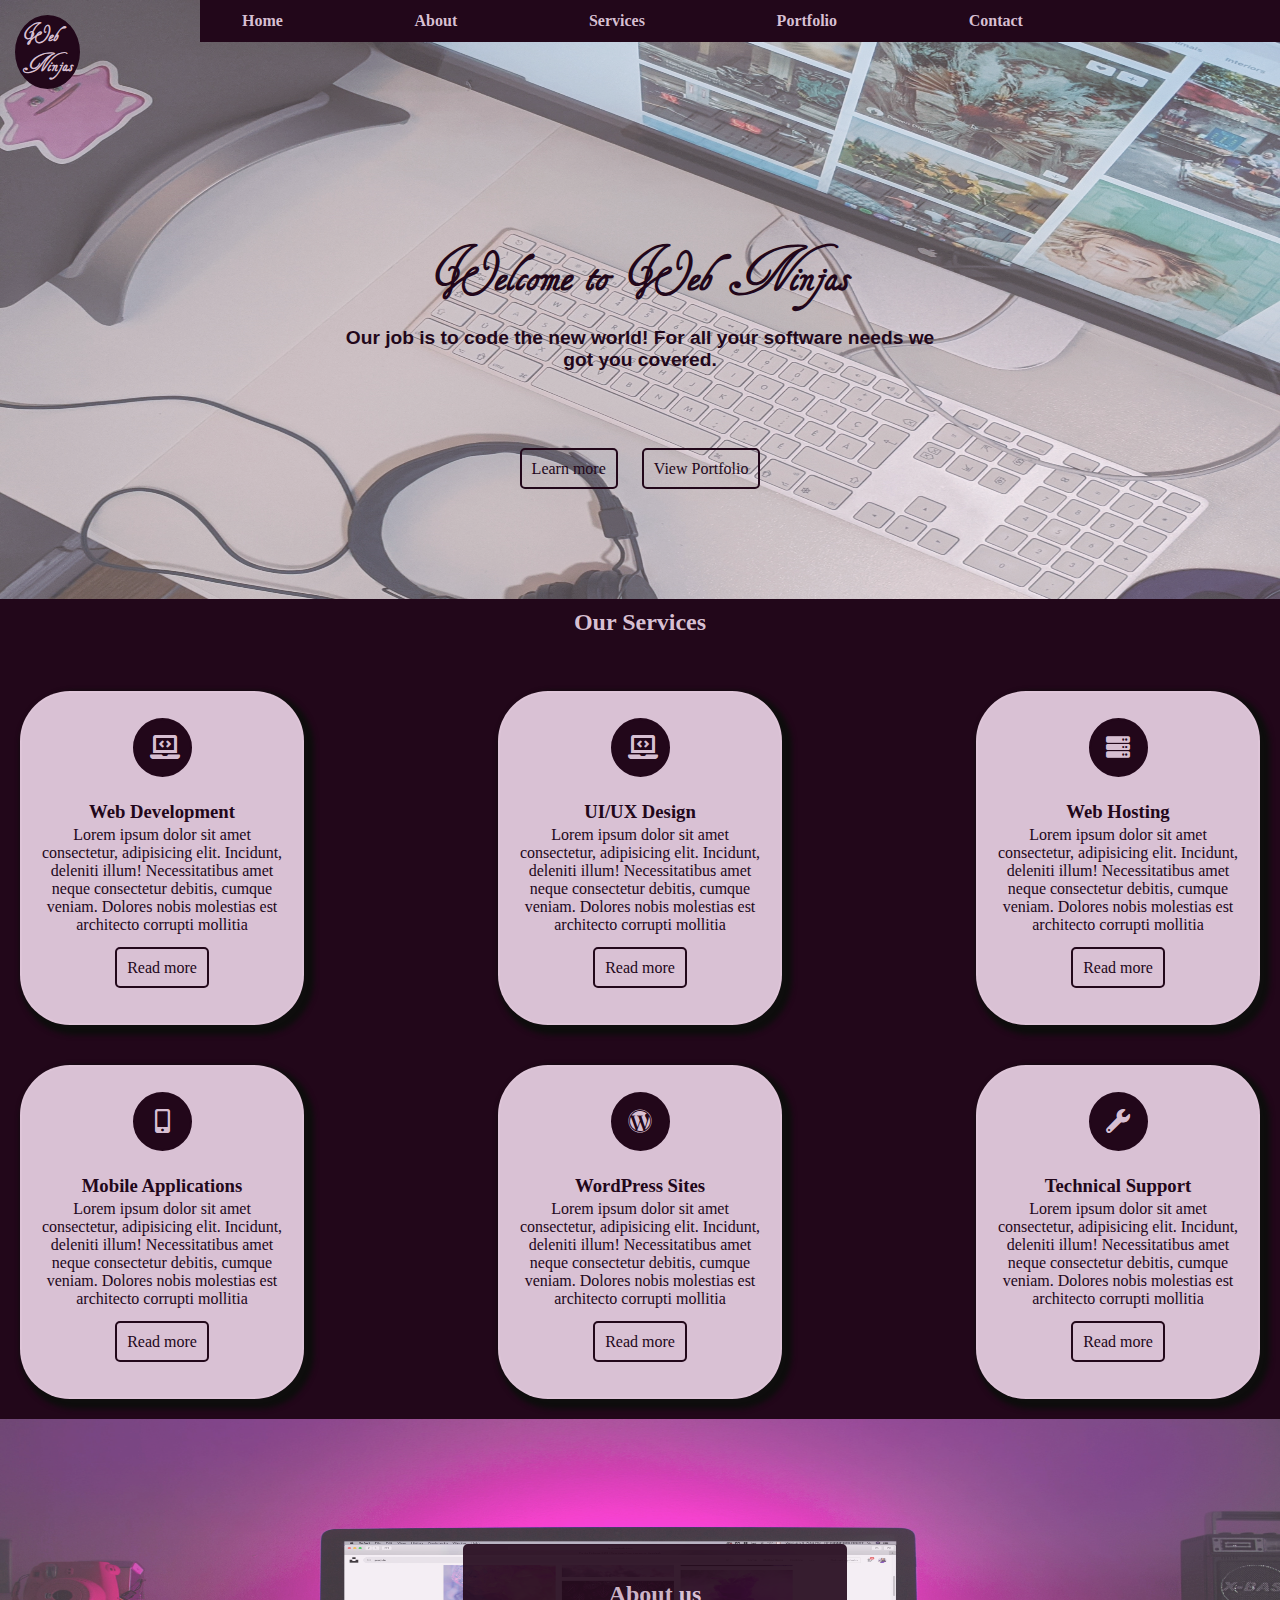
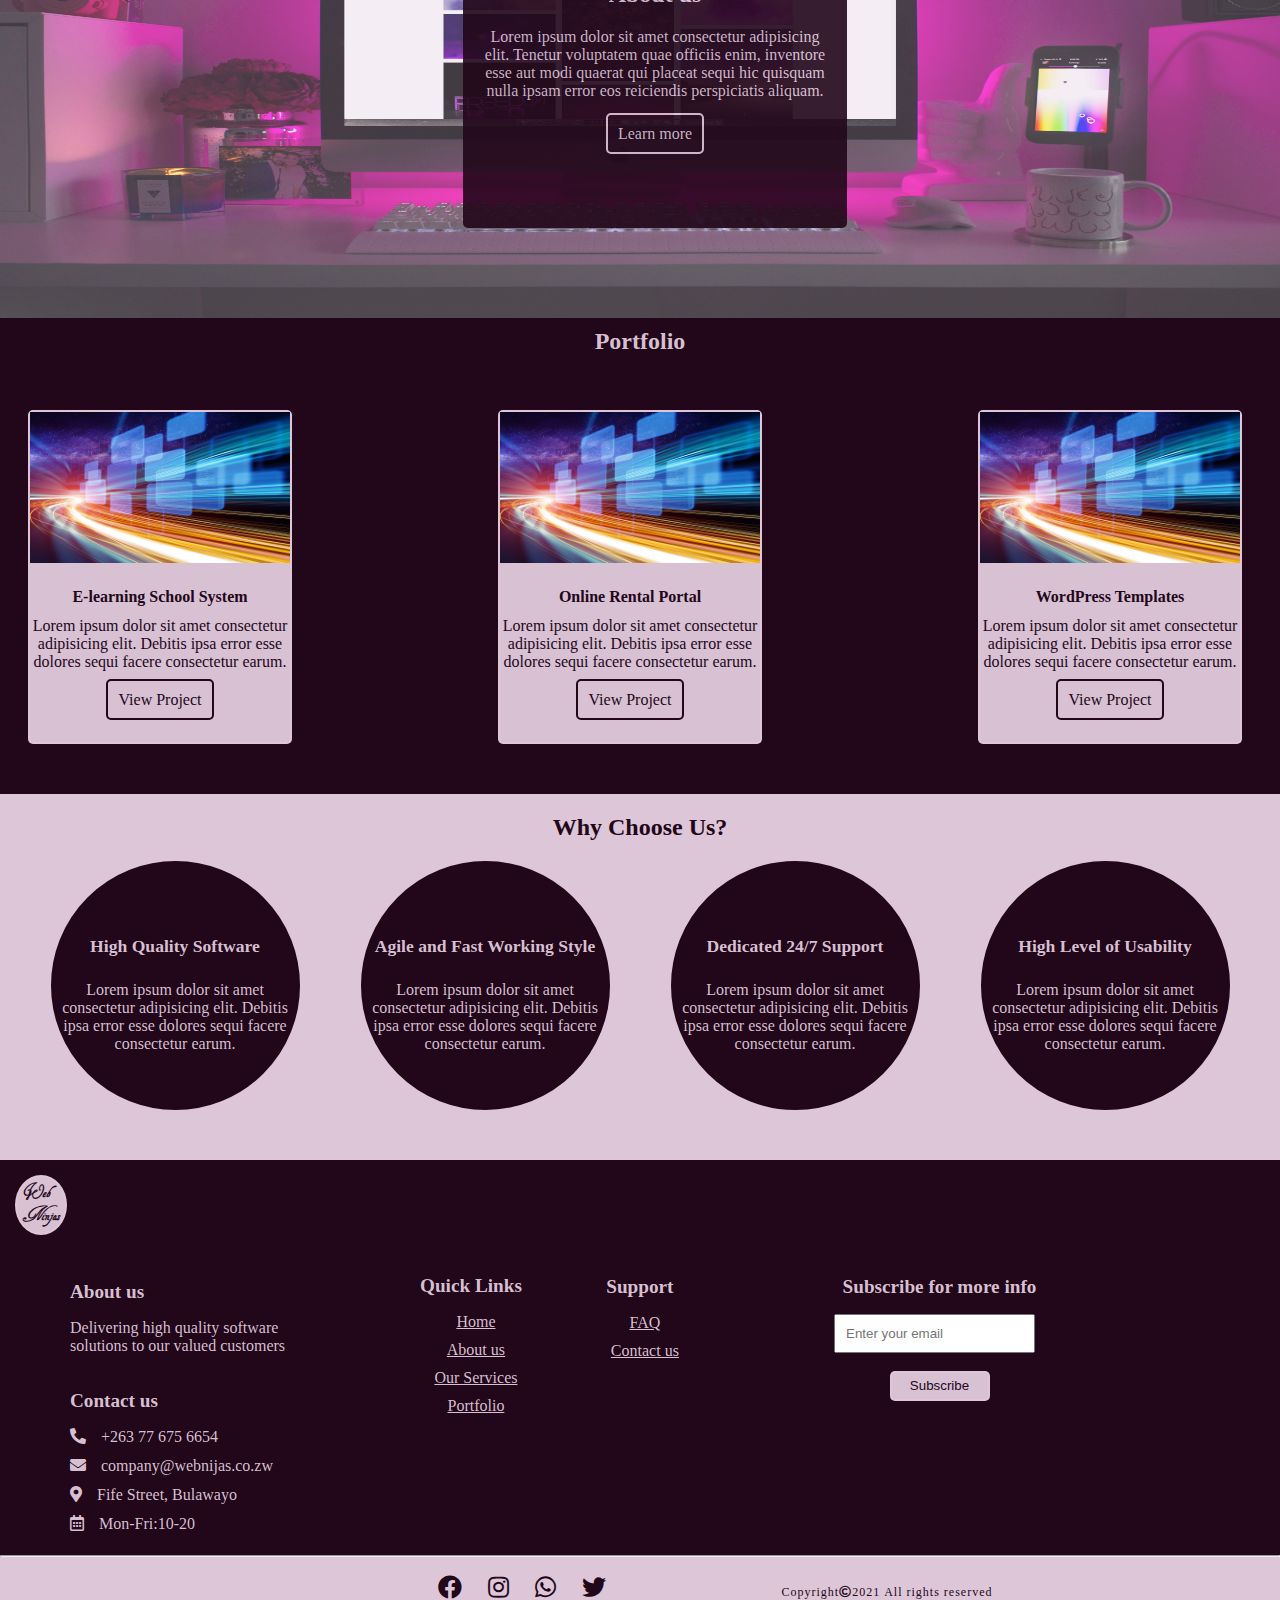
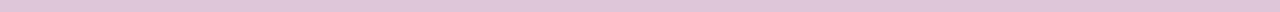
<file: Advertising webpage/index.html>
<!DOCTYPE html>
<html lang="en">
<head>
    <meta charset="UTF-8">
    <meta http-equiv="X-UA-Compatible" content="IE=edge">
    <meta name="viewport" content="width=device-width, initial-scale=1.0">
    <link rel="stylesheet" href="styles.css">
    <!-- <script src="https://kit.fontawesome.com/353b1067e6.js" crossorigin="anonymous"></script> -->
    <link rel="stylesheet" href="css/all.css">
    <title>The Web Ninjas</title>
</head>
<body>
    <!---------Header section----------->
    <section id="Home">
        <header class="logo">
           <div class="logo"><p class="logo">Web<br>Ninjas</p></div>
            <nav class="nav_bar">
                <ul class="nav_bar grid">
                    <li><a href="#Home">Home</a></li>
                    <li><a href="#About">About</a></li>
                    <li><a href="#Services">Services</a></li>
                    <li><a href="#Portfolio">Portfolio</a></li>
                    <li><a href="#Contact">Contact</a></li>
                </ul>
            </nav>
        </header>
        <img src="images/home.jpg" alt="This is the welcome banner">
        <div class="welcome_text">
            <h2 class="welcome_text">Welcome to <span>Web Ninjas</span> </h2>
            <p class="welcome_text">Our job is to code the new world! For all your software needs we got you covered.</p>
        </div>
        <div class="buttons">
                <a href="" class="buttons">Learn more</a>
                <a href="" class="buttons">View Portfolio</a>       
        </div>
    </section>
    <!---------End of Header section----------->

    <!---------Services section---------------->
    <section id="Services">
        <h2 class="heading">Our Services</h2>
        <ul class="services_list grid">
            <li>
                <div class="icon"><i class="fas fa-laptop-code"></i></div>
                <h3>Web Development</h3>
                <p>Lorem ipsum dolor sit amet consectetur, adipisicing elit.
                Incidunt, deleniti illum! Necessitatibus amet neque consectetur debitis, 
                cumque veniam. Dolores nobis molestias est architecto corrupti mollitia
                </p>
                <a href="" class="buttons">Read more</a>
            </li>

            <li>
                <div class="icon"><i class="fas fa-laptop-code"></i></div>
                <h3>UI/UX Design</h3>
                <p>Lorem ipsum dolor sit amet consectetur, adipisicing elit.
                Incidunt, deleniti illum! Necessitatibus amet neque consectetur debitis, 
                cumque veniam. Dolores nobis molestias est architecto corrupti mollitia
                </p>
               <a href="" class="buttons">Read more</a>
            </li>

            <li>
                <div class="icon"><i class="fas fa-server"></i></div>
                <h3>Web Hosting</h3>
                <p>Lorem ipsum dolor sit amet consectetur, adipisicing elit.
                Incidunt, deleniti illum! Necessitatibus amet neque consectetur debitis, 
                cumque veniam. Dolores nobis molestias est architecto corrupti mollitia
                </p>
                <a href="" class="buttons">Read more</a>
            </li>

            <li>
                <div class="icon"><i class="fas fa-mobile-alt"></i></div>
                <h3>Mobile Applications</h3>
                <p>Lorem ipsum dolor sit amet consectetur, adipisicing elit.
                Incidunt, deleniti illum! Necessitatibus amet neque consectetur debitis, 
                cumque veniam. Dolores nobis molestias est architecto corrupti mollitia
                </p>
                <a href="" class="buttons">Read more</a>
            </li>

            <li>
                <div class="icon"><i class="fab fa-wordpress"></i></div>
                <h3>WordPress Sites</h3>
                <p>Lorem ipsum dolor sit amet consectetur, adipisicing elit.
                Incidunt, deleniti illum! Necessitatibus amet neque consectetur debitis, 
                cumque veniam. Dolores nobis molestias est architecto corrupti mollitia
                </p>
            <a href="" class="buttons">Read more</a>
            </li>

            <li>
                <div class="icon"><i class="fas fa-wrench"></i></div>
                <h3>Technical Support</h3>
                <p>Lorem ipsum dolor sit amet consectetur, adipisicing elit.
                Incidunt, deleniti illum! Necessitatibus amet neque consectetur debitis, 
                cumque veniam. Dolores nobis molestias est architecto corrupti mollitia
                </p>
            <a href="" class="buttons">Read more</a
            </li>
        </ul>
    </section>
    <!---------End of Services section----------->

    <!---------About us section------------------>
    <section id="About">
        <div class="about_us">
            <img src="images/about_us.jpg" alt="About us banner">
            <div class="about_text">
                <h2 class="about_us">About us</h2>
                <p class="about_us"> Lorem ipsum dolor sit amet consectetur adipisicing elit. 
                Tenetur voluptatem quae officiis enim,
                inventore esse aut modi quaerat qui placeat sequi hic quisquam nulla
                ipsam error eos reiciendis perspiciatis aliquam.
                </p>
                <a href="" class="buttons">Learn more</a>
            </div>
        </div>

    </section>
    <!---------End of About us section----------->

    <!---------Portfolio section------------------>
    <section id="Portfolio">
        <h2 class="heading">Portfolio</h2>
        <ul class="projects grid">
            <li>
                <img src="images/portfolio_image.jpg" alt="Portfolio image">
                <h4 class="heading">E-learning School System</h4>
                <p>Lorem ipsum dolor sit amet consectetur adipisicing elit. Debitis ipsa error esse dolores sequi facere consectetur earum.</p>
                <a href="" class="buttons">View Project</a>
            </li>

            <li>
                <img src="images/portfolio_image.jpg" alt="Portfolio image">
                <h4 class="heading">Online Rental Portal</h4>
                <p>Lorem ipsum dolor sit amet consectetur adipisicing elit. Debitis ipsa error esse dolores sequi facere consectetur earum.</p>
                <a href="" class="buttons">View Project</a>
            </li>

            <li>
                <img src="images/portfolio_image.jpg" alt="Portfolio image">
                <h4 class="heading">WordPress Templates</h4>
                <p class="small_text">Lorem ipsum dolor sit amet consectetur adipisicing elit. Debitis ipsa error esse dolores sequi facere consectetur earum.</p>
                <a href="" class="buttons">View Project</a>
            </li>
        </ul>
    </section>
    <!---------End of Portfolio section--------------->

    <!---------Why Choose us Section------------------>
    <section class="choose_us">
        <h2 class="choose_us">Why Choose Us?</h2>
        <ul class="choose_us grid">
            <li>
                <h4 class="heading">High Quality Software</h4>
                <p  class="small_text">Lorem ipsum dolor sit amet consectetur adipisicing elit. Debitis ipsa error esse dolores sequi facere consectetur earum.</p>
            </li>

            <li>
                <h4 class="heading">Agile and Fast Working Style</h4>
                <p class="small_text">Lorem ipsum dolor sit amet consectetur adipisicing elit. Debitis ipsa error esse dolores sequi facere consectetur earum.</p>
            </li>

            <li>
                <h4 class="heading">Dedicated 24/7 Support</h4>
                <p class="small_text">Lorem ipsum dolor sit amet consectetur adipisicing elit. Debitis ipsa error esse dolores sequi facere consectetur earum.</p>
            </li>

            <li>
                <h4 class="heading">High Level of Usability</h4>
                <p class="small_text">Lorem ipsum dolor sit amet consectetur adipisicing elit. Debitis ipsa error esse dolores sequi facere consectetur earum.</p>
            </li>
        </ul>
    </section>
    <!---------End of Why choose us section----------->

    <!---------Footer section------------------>
    <footer>
        <div class="logo"><p class="logo">Web<br>Ninjas</p></div>
        <div class="footer_section">
            <ul class="quick_links">
                <div class="quick_links">
                    <h4>Quick Links</h4>
                    <li><a href="#Home">Home</a></li>
                    <li><a href="#About">About us</a></li>
                    <li><a href="#Services">Our Services</a></li>
                    <li><a href="#Portfolio">Portfolio</a></li>
                </div>
            </ul>
            <ul class="support">
                <div class="support">
                    <h4>Support</h4>
                    <li><a href="">FAQ</a></li>
                    <li><a href="">Contact us</a></li>
                </div>
            </ul>
        </div>
<hr>
        <div class="contact">
                <a href=""><i class="fab fa-facebook"></i></a>
                <a href=""><i class="fab fa-instagram"></i></a>
                <a href=""><i class="fab fa-whatsapp"></i></a>
                <a href=""><i class="fas fa-envelope"></i></a>
                <a href=""><i class="fab fa-twitter"></i></a>
                <div class="copyright"><p>Copyright<i class="far fa-copyright">2021 All rights reserved</i></p></div>
        </div>

        <div class="extra_footer_stuff">
            <div class="extra">
            <h4>About us</h4>
            <div class="small_text"><p>Delivering high quality software solutions to our valued customers</p></div>
            <h4>Contact us</h4>
            <p><i class="fas fa-phone-alt"></i>+263 77 675 6654</p>
            <p><i class="fas fa-envelope"></i>company@webnijas.co.zw</p>
            <p><i class="fas fa-map-marker-alt"></i>Fife Street, Bulawayo</p>
            <p><i class="far fa-calendar-alt"></i>Mon-Fri:10-20 </p>
            </div>
        </div>

        <div class="subscribe">
            <form action="">
                <h4>Subscribe for more info</h4>
                <input type="text" placeholder="Enter your email">
                <br><br>
                <button>Subscribe</button>
            </form>
        </div>
    </footer>
    <!---------End of Footer section----------->

</body>
</html>
</file>
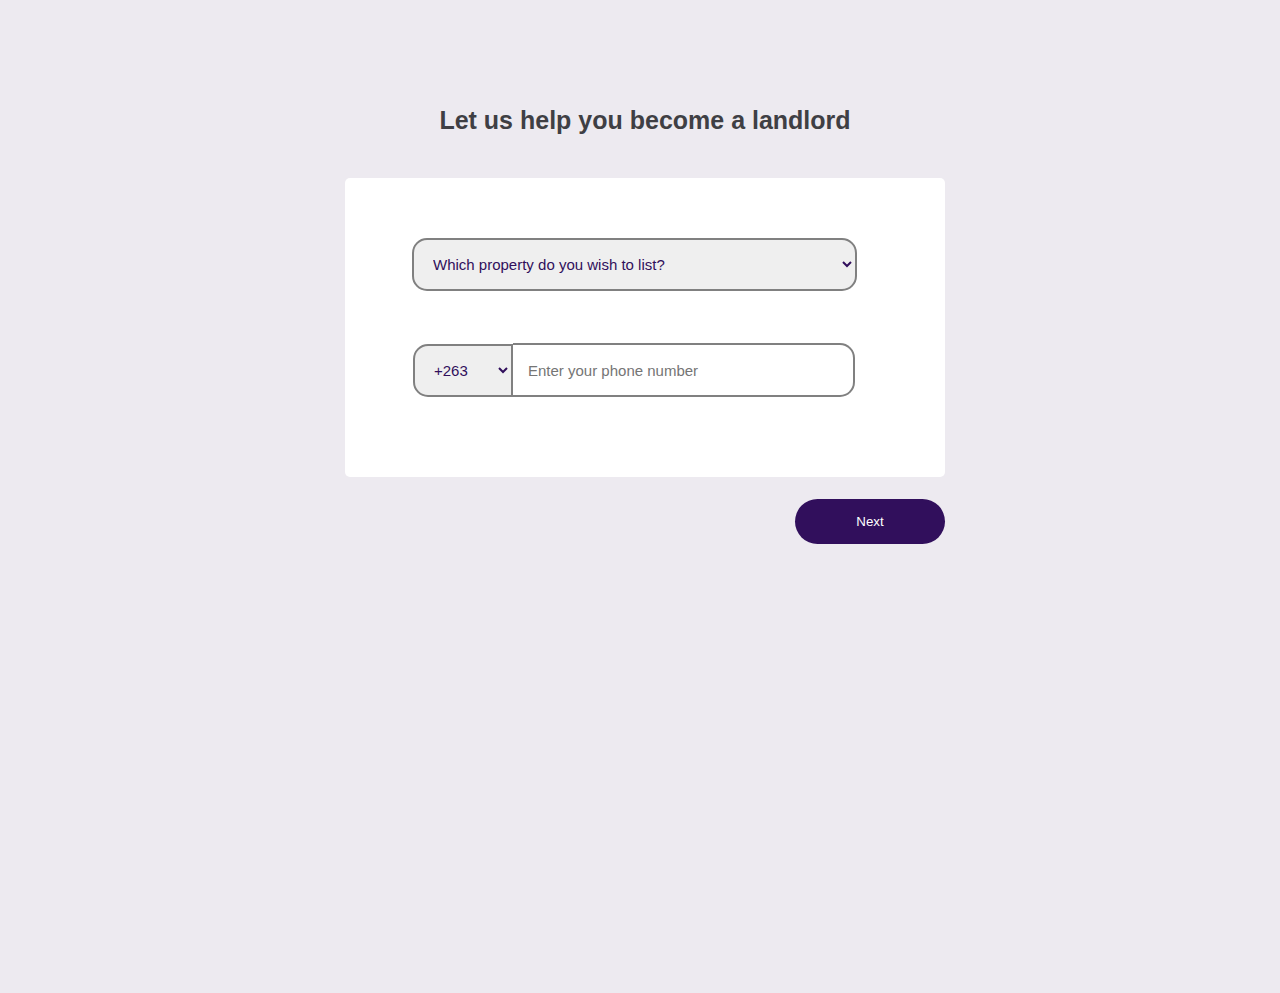
<file: online rental portal/landlord_form.html>
<!DOCTYPE html>
<head>
<html lang="en">
<meta charset="utf-8">
<meta name= "viewport" content="width=device-width, initial-scale=1.0">
<title>List your place</title>
<link type="text/css" href="landlord_form.css" rel="stylesheet"/>
<link type="text/css" href="buttons.css" rel="stylesheet"/>
<link type="text/css" href="dropdownlist.css" rel="stylesheet"/>
<link type="text/css" href="file upload.css" rel="stylesheet"/>
<link type="text/css" href="responsive.css" rel="stylesheet"/> 
</head>

<body>
<div class="container">
      
<!--form1-->
<form id="form1" action="www.submit.com" method="POST" >
        <h3>Let us help you become a landlord</h3>
        <br>
        <div id="sub_container1">
            <select id="properties">
                <option value="" disabled selected hidden>Which property do you wish to list?</option>
                <option value="Single-family home/house">Single-family home/House</option>
                <option value="Apartment/Flat">Apartment/Flat</option>
                <option value="Condo">Condo</option>
                <option value="Co-op">Co-op</option>
                <option value="Rooms for rent">Rooms for rent</option>
                <option value="Student Accommodation">Student Accommodation</option>
            </select>
            <br>

            <select id="phonecodes">
                <option value="+263">+263</option>
                <option value="+27">+27</option>
                <option value="+260">+260</option>
            </select>

            <input id="number" type="text" placeholder="Enter your phone number" required/>
            <div class="button">
                <button type="button" id="Next1">Next</button></div></div>
</form> 

<!--form2-->
<form id="form2" action="www.submit.com" method="POST">
     <h3>How many rooms does your listing have?</h3>
     <div id="sub_container2">
         <input type="number" placeholder="0 Bedrooms" required/>
         <input type="number" placeholder="0 Kitchens" required/>
         <input type="number" placeholder="0 Bathrooms" required/>
         <input type="number" placeholder="0 Living rooms" required/>
         <input type="number" placeholder="0 Car garages" required/>
         <div class="button">
             <button type="button" id="Back1">Back</button>
             <button type="button" id="Next2">Next</button></div> </div>
</form> 

<!--form3-->
<form id="form3" action="www.submit.com" method="POST">
    <h3>Address</h3>
    <div id="sub_container3">
        <input class="inputtext" type="text" placeholder="House number" required/>
        <input class="inputtext" type="text" placeholder="Street name" required/>

        <select id="Cities">
            <option value="" disabled selected hidden>City</option>
            <option value="Harare">Harare</option>    
            <option value="Bulawayo">Bulawayo</option>
            <option value="Chitungwiza">Chitungwiza</option>
            <option value="Mutare">Mutare</option>
            <option value="Epworth">Epworth</option>
            <option value="Gweru">Gweru</option>
            <option value="Kwekwe">Kwekwe</option>
            <option value="Kadoma">Kadoma</option>
            <option value="Masvingo">Masvingo</option>
            <option value="Chinhoyi">Chinhoyi</option>
            <option value="Norton">Norton</option>
            <option value="Marondera">Marondera</option>
            <option value="Ruwa">Ruwa</option>
            <option value="Chegutu">Chegutu</option>
            <option value="Zvishavane">Zvishavane</option>
            <option value="Bindura">Bindura</option>
            <option value="Beitbridge">Beitbridge</option>
            <option value="Redcliff">Redcliff</option>
            <option value="Victoria Falls">Victoria Falls</option>
            <option value="Hwange">Hwange</option>
            <option value="Rusape">Rusape</option>
            <option value="Chiredzi">Chiredzi</option>
            <option value="Kariba">Kariba</option>
            <option value="Karoi">Karoi</option>
            <option value="Chipinge">Chipinge</option>
            <option value="Gokwe">Gokwe</option>
            <option value="Shurugwi">Shurugwi</option>
        </select>
        
        <select id="Provinces">
            <option value="" disabled selected hidden>Province</option>
            <option value="Harare">Harare</option>
            <option value="Bulawayo">Bulawayo</option>
            <option value="Manicaland">Manicaland</option>
            <option value="Mashonaland Central">Mashonaland Central</option>
            <option value="Mashonaland East">Mashonaland East</option>
            <option value="Mashonaland West">Mashonaland West</option>
            <option value="Masvingo">Masvingo</option>
            <option value="Matebeleland North">Matebeleland North</option>
            <option value="Matebeleland South">Matebeleland South</option>
            <option value="Midlands">Midlands</option>
        </select>
        <div class="button">
            <button type="button" id="Back2">Back</button>
            <button type="button" id="Next3">Next</button></div></div>
</form>

<!--form4-->
<form id="form4" action="www.submit.com" method="POST">
    <h3>Which amenities do you offer?</h3>
    <div id="sub_container4">
        <label><input type="checkbox" name="Amenities" value="Wi-Fi"/> <span>Wi-Fi </span><br>
        </label>
        <label><input type="checkbox" name="Amenities" value="Satellite TV"/> <span>Satellite TV</span><br>
        </label>
        <label><input type="checkbox" name="Amenities" value="Dish washer"/><span>Dish washer</span><br>
        </label>
        <label><input type="checkbox" name="Amenities" value="Air conditioning"/><span>Air conditioning</span><br>
        </label>
        <label><input type="checkbox" name="Amenities" value="Washing machine"/><span>Washing machine</span><br>
        </label>
        <label><input type="checkbox" name="Amenities" value="Bed"/><span>Bed</span></label>
        <div class="button">
            <button type="button" id="Back3">Back</button>
            <button type="button" id="Next4">Next</button></div></div>
</form>

<!--form5-->
<form id="form5" action="www.submit.com" method="POST">
    <h3>Rules and Restrictions</h3>
    <div id="sub_container5">
    <p class="rule">Do you allow smoking?</p>
    <label><input type="radio" name="rule1" value="Yes" checked/><span>Yes</span></label><br>
    <label><input type="radio" name="rule1" value="No"/><span>No</span></label>
    
    <p class="rule">Do you allow social gatherings or parties?</p>
    <label><input type="radio" name="rule2" value="Yes" checked/><span>Yes</span></label><br>
    <label><input type="radio" name="rule2" value="No"/><span>No</span></label>
    
    <p class="rule">Do you allow pets?</p>
    <label><input type="radio" name="rule3" value="Yes" checked/><span>Yes</span> </label><br>
    <label><input type="radio" name="rule3" value="No"/><span>No</span></label>
    
    <p class="rule">Do you allow loud music?</p>
    <label><input type="radio" name="rule4" value="Yes" checked/><span>Yes</span></label> <br>
    <label><input type="radio" name="rule4" value="No"/><span>No</span></label>
    
    <div class="button">
        <button type="button" id="Back4">Back</button>
        <button type="button" id="Next5">Next</button></div></div>
</form>

<!--form6-->        
<form id="form6" action="www.submit.com" method="POST">
                   
        <h3>Rent and Availability</h3>
        <div id="sub_container6">
        <div class="amount">
            <p id="one">Rent amount required</p>
            <div id="select_box1">
            <select name="currency">
            <option value="usd">USD</option>
            <option value="zwl">ZWL</option>
            <option value="zar">ZAR</option>
            <option value="eur">EUR</option>
            <option value="gbp">GBP</option>
            </select>
        </div>
        
        <input id="duration" type="text" placeholder="amount" required/>
        <div id="select_box2">
        <select>
            <option value="monthly">Monthly</option>
            <option value="monthly">Weekly</option>
            <option value="monthly">Daily</option>
            <option value="monthly">Yearly</option>
        </select>
            </div>
        </div>
        
        <p id="two">Which bills are included in the rent?</p>
        <div class="bills">
        <label><input type="checkbox" name="bills" value="Water"/> <span>Water </span><br>
        </label>
        
        <label><input type="checkbox" name="bills" value="Electricity"/> <span>Electricity</span><br>
        </label>
        
        <label><input type="checkbox" name="bills" value="City Council"/><span>City Council</span><br>
        </label>
        
        <label><input type="checkbox" name="bills" value="Internet"/><span>Internet</span><br>
        </label></div>
        
        
        <p id="three">When should they move in?</p>
        <input id="move_in" type="date" required/>
        <p id="four">When should they move out?</p>
        <input id="move_out" type="date" required/>
        
        <div class="button">
            <button type="button" id="Back5">Back</button>
        <button type="button" id="Next6">Next</button></div></div>
</form> 

<!--form7-->
<form id="form7" action="www.submit.com" method="POST" enctype="multipart/form-data">
        <h3>Show your place</h3>
        <div id="sub_container7">
        <div class="file-input">
            <input type="file" id="file" class="file" multiple required/>
            <label for="file">Upload photos</label>
            </div>
        
            <div class="box">  
             <div id="circle"></div>    
            <div id="triangle1">
                <div id="triangle2"></div>
               </div>
            </div>
        
        <div class="button">
        <button type="button" id="Back6">Back</button>
        <button type="Submit" id="Next7">Publish Listing</button></div></div>
</form>
</div> 
<script src="landlord_form.js" type="text/javascript"></script>
</body>
</html>
</file>
<file: online rental portal/landlord_form.css>
body{
    background-color: rgb(237, 234, 240);
}

.container{/*container is the class that 'contains' all the seven forms*/
    border: 0px;
    width:600px;
    box-sizing: content-box;
    height: 700px;
    margin: 10% auto;
    position: relative;
    top: -40px;
    left: 5px;
    padding: 20px; 
    overflow: hidden;
}

#sub_container1,#sub_container2,#sub_container3,#sub_container4,#sub_container5,#sub_container6,#sub_container7{
    background-color: white;
    border-radius: 5px;
}

#sub_container6{
   height:390px;
}
  
.container form{
    position:absolute;
    width: 600px;
    top:-5px;
    left: 10px;
    transition: 0.25s;
    
}

#form1{
    left:20px;
}

h3{
    font-size: 25px;
    font-family: Verdana, Geneva, Tahoma, sans-serif;
    color:rgb(63, 63, 68) ;
    text-align: center;
    position: relative;
    
}

form input{
    width: 400px;
    height: 15px;
    padding: 15px;
    margin: 12px;
    font-size: 15px;
    color: rgb(49, 15, 92);
    font-family:Verdana, Geneva, Tahoma, sans-serif;
    border-radius: 15px;
    outline: none;
    border: 2px solid gray;
    position:relative;
    top: 18px;
    left:70px;
}


#properties, #Cities, #Provinces{ 
    color: rgb(49, 15, 92);
    width: 445px;
    padding:15px;
    border-radius:15px;
    position: relative;
    left:10px;
    font-family:Verdana, Geneva, Tahoma, sans-serif;
    font-size:15px;
    border: 2px solid gray;
    outline: none;
    margin:12px;
}

#phonecodes{/*code for styling drop down list for the phone codes in form1*/
    color: rgb(49, 15, 92);
    width:100px;
    padding:15px;
    border-radius:15px;
    position: relative;
    left:68px;
    font-family:Verdana, Geneva, Tahoma, sans-serif;
    font-size:15px;
    border: 2px solid gray;
    outline: none;
    position: relative;
    top: 5px;
    border-top-right-radius: 0;
    border-bottom-right-radius: 0;
    margin-bottom: 40px;
    
}

#properties{
    margin-top: 60px;
    margin-bottom: 35px;
    position: relative;
    left:55px;

}

#number{
    position: relative;
    left:52px;
    top:5px;
    width:310px;
    height:20px;
    border-top-left-radius: 0;
    border-bottom-left-radius: 0;
    border-left:0;
   
}

.inputtext{
    position: relative;
    left:57px;
    width:412px;
    height: 20px;
    margin-bottom: 2px;


}

#Cities, #Provinces{
    position: relative;
    left:60px;
    top: 27px;
    margin-top:2px;
}

#Provinces{
    margin-bottom: 30px;
}

form button{
    width: 150px;
    height: 45px;
    background: rgb(49, 15, 92);
    color: white;
    border: 0;
    outline: none;
    cursor: pointer;
    border-radius: 25px;
}

#Next2, #Next3, #Next4, #Next5{
  position: relative;
  left: 300px;
  top: 67px;
}

#Next1{
    position: relative;
    left: 450px;
   top: 67px;
}

#Next6{
    position: relative;
    bottom: 67px;
    left: 300px;
}

#Next7, #Back6{
    top:5px;
}

#Back1, #Back2, #Back3, #Back4{
    position: relative;
    top:70px;
    background: rgb(237, 234, 240);
    color: rgb(15, 159, 226);
    border: 0; 
  }
  
  #Back5{
      position:relative;
      bottom:67px;
  }

  #Back5, #Back6{
    background: rgb(237, 234, 240);
    color: rgb(15, 159, 226);
    border: 0; 
  }

  #Next7{
    position:relative;
    left:300px;
  }

#duration{
    width: 100px;
    height: 10px;
    padding: 10px;
    position:relative;
    left:120px;
    top:-15px; 
}

p{
    font-size: 15px;
    color: rgb(63, 63, 68);
    font-family:Georgia, 'Times New Roman', Times, serif;
}

 
#move_in, #move_out{
    position:relative;
    left: 360px;
    top: -142px;
    width: 200px;
    height: 10px;
    padding: 7px;
    margin: -10px;
    border-radius: 5px;
     
}


#one, #two{
    position: relative;
    left: 30px;
} 
 #one{
     top: 15px;
 }

#three, #four{
    position:relative;
    left: 360px;
    bottom:135px;  
}


  #form2,#form3,#form4,#form5,#form6,#form7{
    left:700px;
}
</file>
<file: online rental portal/buttons.css>
/*code for styling radio buttons*/
 label>input[type="radio"]{
    display: none;
}

 label>input[type ="radio"] + *::before{
content: "";
display: inline-block;
vertical-align:bottom;
position: relative;
left: 150px;
top: 15px;
margin-right:10em;
margin-bottom: 15px;
width:1rem;
height:1rem;
border-radius: 50%;
border-style:solid;
border-width:0.1rem;
border-color:gray;

}

 label>input[type="radio"]:checked + *::before{
    /*background: radial-gradient(rgb(49, 15, 92) 0%, rgb(49, 15, 92) 40%, transparent 50%, transparent);*/
    background: rgb(49, 15, 92);
    border-color: rgb(49, 15, 92);
    
}

 label>input[type ="radio"]~span{
color: gray;

}

 label>input[type="radio"]:checked + *{
    color: rgb(49, 15, 92);
}

.rule{
    font-size: 15px;
    color: rgb(63, 63, 68);
    font-family:Georgia, 'Times New Roman', Times, serif;
    position: relative;
    left:130px;
    top: 20px;
}

/*code for styling checkboxes*/
 label>input[type="checkbox"]{
    display: none;
}

 label>input[type ="checkbox"] + *::before{
content: "";
display: inline-block;
position: relative;/* changes position of the actual checkboxes*/
left: 150px;/* changes position of the actual checkboxes*/
top: 25px;/* changes position of the actual checkboxes*/
vertical-align:bottom;
width:1rem;
height:1rem;
margin-right:10em;/* changes position of the labels but doesn't affect the boxes*/
margin-bottom: 25px;/* changes position of the labels but doesn't affect the boxes*/
border-radius: 10%;
border-style:solid;
border-width:0.1rem;
border-color:gray;

}

 label>input[type="checkbox"]:checked + *::before{
    content:"";
    color:white;
    text-align: center;
    background: rgb(49, 15, 92);
    border-color: rgb(49, 15, 92);
    
}

 label>input[type ="checkbox"]~span{
    color: gray;
    }

  label>input[type="checkbox"]:checked + *{
            color: rgb(49, 15, 92);
        }

.bills input[type ="checkbox"] + *::before{
position: relative;/* changes position of the actual checkboxes*/
left: 200px;/* changes position of the actual checkboxes*/
top: 25px;/* changes position of the actual checkboxes*/
vertical-align:bottom;
width:1rem;
height:1rem;
margin-right:13em;/* changes position of the labels but doesn't affect the boxes*/
margin-bottom: 25px;
}

.bills input[type ="checkbox"]~span{
    position: relative;
    bottom: 30px;
    right: 145px
    }
</file>
<file: online rental portal/dropdownlist.css>
#select_box1 select{/*select for rent currency*/
    width: 50px;
    border:0;
    position:relative;
    bottom:-20px;
    left:45px;
    background: none;
    border: 0;
    outline: none;
    font-family: Georgia, 'Times New Roman', Times, serif;
    color: rgb(49, 15, 92);

}

#select_box2 select{
    width: 75px;
    border:0;
    position:relative;
    left: 300px;
    bottom:60px;
    background: none;
    border: 0;
    outline: none;
    font-family: Georgia, 'Times New Roman', Times, serif;
    color: rgb(49, 15, 92);

}
</file>
<file: online rental portal/file upload.css>
.file{/*code to hide the original file upload input*/
    opacity:0;
    width:0.1px;
    height:0.1px;
    position:absolute;
}

.file-input label{/*code to style your own custom file upload button*/
display:block;
position:relative;
top: 350px;
left:100px;
width:350px;
height:50px;
border-radius: 25px;
background: rgb(15, 159, 226);
box-shadow: 0 4px 7px rgba(0,0,0,0.4);
display:flex;
align-items:center;
justify-content: center;
color:#fff;
font-weight:bold;
cursor:pointer;
transition: transform .2s ease-out;
z-index: 100;

}

.box{
    width:570px;
    height:450px;
    position: relative;
    bottom: 35px;
    left: 15px;
    background-color: rgb(248,246,246);
    
}


#sub_container7{
    height: 480px;
}

#triangle1{
    width: 0;
    height: 0;
    border-left: 50px solid transparent;
    border-right: 50px solid transparent;
    border-bottom: 100px solid rgb(218,216,216);
    position: relative;
    top: 150px;
    left: 150px;
    z-index:95;/*the shape with the higher z-index value appears on top*/
    

}

#triangle2{
    width: 0;
    height: 0;
    border-left: 70px solid transparent;
    border-right: 70px solid transparent;
    border-bottom: 140px solid rgb(165, 161, 161);
    position: relative;
    bottom:40px;
    left: 10px;
    z-index:1;
    opacity:0.3;
}

#circle{
    width: 30px;
    height: 30px;
    background: rgb(218,216,216);
    border-radius:50%;
    position: relative;
    top: 135px;
    left:145px
}
</file>
<file: online rental portal/responsive.css>
@media only screen and (max-width: 770px){
    .container{
        width:336px;
        position: relative;
        left:-3px;
    }
    #properties{
        width: 300px;
        position: relative;
        left:-20px;
        font-size:12px;
        margin:35px;  
    }
    #number{
        position: relative;
        left:0px;
        top:5px;
        width:170px;
        height:17px;
        font-size: 12px;   

    }
    #phonecodes{/*code for styling drop down list for the phone codes in form1*/
        width:100px;
        position: relative;
        left:17px;
        font-size:12px;
        position: relative;
        top: 5px;
        
    }
    .container form{
        position:absolute;
        width: 335px;
        top:50px;
        left: 10px;
    }
    #Next1{
        position: relative;
        left:190px;
    }
    
    #Next2, #Next3, #Next4, #Next5,#Next6,#Next7{
        position: relative;
        left: 80px;
        width:100px;
      }

    #Back1, #Back2, #Back3, #Back4,#Back5,#Back6{
        position: relative;
        left:-35px;
    }
    form input{
        width: 270px;
        height: 15px;
        padding: 15px;
        margin: 12px;
        font-size: 12px;
        position:relative;
        left:0px;
    }
    #Cities,#Provinces{
        width: 300px;
        position: relative;
        left:0px;
        font-size:12px;  
    }
    .inputtext{
        position: relative;
        left:0px;
        width:265px;
    }
    label>input[type ="checkbox"] + *::before{
        position: relative;
        left: 85px;
        margin-right:6em;
    }
    label>input[type ="radio"] + *::before{
        position: relative;
        left: 45px;
        margin-right:3em;   
        
        }
        .rule{
            position: relative;
            left:20px;
            top: 20px;
        }
        #select_box1 select{/*select for rent currency*/
            width: 50px;
            font-size: 12px;
            position:relative;
            left:25px;
            
        
        }
        
        #select_box2 select{
            width: 75px;
            font-size: 12px;
            position:relative;
            left: 230px;
            bottom: 57px;
            
            
        }
        #duration{
            width: 100px;
            font-size: 12px;
            position:relative;
            left:80px;
            text-align: center;
            
        }
        #move_in, #move_out{
            position:relative;
            left: 25px;
            top: -35px;
            padding: 7px;
            margin: 2px;
               
        }
        #sub_container6{
            height:500px;
         }
        #three, #four{
            position:relative;
            left: 25px;
            bottom:20px;         
        }
        #Back5,#Next6{
            bottom:-15px;
        }
        #three{
            bottom:5px;
        }
        #move_in{
            top:-20px;
        }
        #sub_container7{
            height: 350px;
        }
        .box{
            width:305px;
            height:320px;
            position: relative;
            bottom: 35px;
            left: 15px;
            margin-top: 2px;
            
        }
        #triangle1{
            position: relative;
            top:100px;
            left: 50px;         
        
        }
        
        #triangle2{/*the bigger triangle*/
            position: relative;
            bottom:40px;
            left: 10px;
            
        }
        
        #circle{
            position: relative;
            top: 70px;
            left:65px
        }
        .file-input label{/*code to style your own custom file upload button*/
            position:relative;
            top: 270px;
            left:40px;
            width:250px;
                     
            }
        h3 {
            font-size: 20px;
        }
        

        



}
</file>
<file: Advertising webpage/styles.css>
/*Variables*/
:root{
    --darkPink: #b1093b;
    --lightPink:#ef0f4e;
    --darkPurple:#22071a;
    --lightPurple:#ddc5d8fa;
}
/*Reset*/
body, p, a, ul, li{
    margin: 0;
    padding:0;
    text-decoration: none;
}
li{
    list-style-type:none;
}

/* basic styles */
body{
    background: var(--lightPurple);
    overflow-x: hidden;  
}

@font-face {
    font-family: 'Tagetts';
    src: url(fonts/tagetts.ttf);
}

/*Mobile Styles*/
/*header section styles*/
ul.nav_bar, div.copyright,
div.extra_footer_stuff, div.subscribe{
  display:none;  
}
div.logo{
    border:2px solid var(--darkPurple);
    display: inline-block;
    position: absolute;
    margin: 15px 15px;
    padding: 5px;
    background-color: var(--darkPurple);
    border-radius: 50%;
    z-index: 1;
}
p.logo{
   color:var(--lightPurple);
   font-family: Tagetts;
   font-weight: bold;
   font-size: 0.9em;
}
section#Home{
    position:relative;
}
#Home img{
    width: 200%;
    height: 550px;
    opacity:0.7;  
}
div.welcome_text{
    position:absolute;
    top: 200px;
    text-align: center;
    color:var(--darkPurple);
    font-family: sans-serif;
    font-weight: bold;
}
.welcome_text span{
    font-family: Tagetts;
}
h2.welcome_text{
    font-size: 1.6em;
    font-family: Tagetts;
    margin: 10px;
    
}
p.welcome_text{
    font-size: 0.9em;
    margin: 0px 20px;
}

#Home div.buttons{
    position: absolute;
    top:400px;
    text-align: center;
    width:100%;
}
a.buttons {
    border:2px solid var(--darkPurple);
    margin: 10px;
    padding: 10px;
    color:var(--darkPurple);
    border-radius: 5px;
}

a.buttons:hover{
    color:var(--lightPurple);
    background-color:var(--darkPurple);
}

/*services section*/
section#Services{
    color: var(--darkPurple);
    background-color: var(--darkPurple);   
}

ul.services_list li{
    border:2px solid var(--lightPurple);
    border-radius: 50px;
    margin: 20px;
    padding:15px;
    height: 300px;
    text-align: center;
    background-color: var(--lightPurple);
    box-shadow: 5px 5px 5px 5px #0e0d0d;
    
}
ul.services_list.grid{
    display: grid;
    grid-template-columns: repeat(8,1fr);
    margin-top: 0px;
}
#Services h2.heading{
    background-color: var(--darkPurple);
    position: relative;
    top:-25px;
    padding:10px;
    text-align: center;
    color: var(--lightPurple);
    margin-bottom: 0px;
}
#Services a.buttons{
    position: relative;
    top:20px;
}
#Services p, #Services h3{
    position: relative;
    top:-5px;
}

#Services > ul > li{
    grid-column: 1/9;  

}
#Services .fas, #Services .fab{
    font-size: 2.2em;  
    color: var(--lightPurple);
}
div.icon{
    border: 2px solid var(--darkPurple);
    width:40px;
    height:40px;
    padding:15px;
    margin: 10px;
    border-radius: 100%;
    background-color: var(--darkPurple);
    display: inline-block;
    text-align: center;
    
}

/*About us section*/
#About{
    position: relative;
}
#About img{
    width: 200%;
    height: auto;
    opacity:0.7;  
}
div.about_text{
    position: absolute;
    top:70px;
    margin:15px;
    text-align: center;
    border: 2px solid var(--darkPurple);
    height: 250px;
    border-radius: 5px;
    background-color: var(--darkPurple);
    padding: 15px;
    color:var(--lightPurple);
    opacity:0.9;
}
#About a{
    position: relative;
    top:25px;
}

#About a.buttons{
    color:var(--lightPurple);
    border:2px solid var(--lightPurple);
}
#About a.buttons:hover{
    color:var(--darkPurple);
    background-color:var(--lightPurple);
}
/*Portfolio section*/
#Portfolio{
    background-color: var(--darkPurple);
    color: var(--darkPurple);
    text-align: center;
}
#Portfolio ul li{
    border:2px solid var(--lightPurple);
    margin:20px;
    min-height: 350px;
    border-radius: 5px;
    background-color: var(--lightPurple);

}
#Portfolio ul.grid{
    display: grid;
    grid-template-columns: repeat(8, 1fr);
    margin-bottom: 0;
    
}
#Portfolio > ul > li{
    grid-column: 1/9;
}

#Portfolio a.buttons{
    position: relative;
    top:10px;
}
#Portfolio h4{
    position: relative;
    top:0px;
}
#Portfolio p{
    position: relative;
    top:-10px;
}

#Portfolio h2{
    padding:10px;
    position: relative;
    background-color: var(--darkPurple);
    top:-25px;
    margin-bottom: 0;
    color:var(--lightPurple);
}
#Portfolio a.buttons{
    color:var(--darkPurple);
    border:2px solid var(--darkPurple);
}
#Portfolio a.buttons:hover{
    color:var(--lightPurple);
    background-color:var(--darkPurple);
}
#Portfolio img{
    width:100%;
    position: relative;
    top: 0px;
}

/*Choose us section*/
section.choose_us{
    color:var(--darkPurple);
    text-align: center;
}
section.choose_us h4{
    font-size: 1.1em;
}
ul.choose_us{
    display: grid;
    grid-template-columns: repeat(12, 1fr);
    margin: 20px;
}
ul.choose_us li{
    border: 2px solid var(--darkPurple);
    grid-column: 1/13;
    margin-bottom: 30px;
    height:250px;
    width:250px;
    border-radius: 100%; 
    background-color: var(--darkPurple); 
    color:var(--lightPurple);
    justify-self: center;
}

ul.choose_us li h4, ul.choose_us li p{
    position: relative;
    top:50px;   
}

/*Footer*/
footer{
    color:var(--lightPurple);
    background-color: var(--darkPurple);
}
footer div.logo{
    border:2px solid var(--lightPurple);
    background-color: var(--lightPurple);   
}
footer p.logo{
  color:var(--darkPurple); 
  font-size: 0.7em; 
}
footer img{
    width:10%;
}
body > footer > div.contact > ul > li{
    display: inline;
}
div.footer_section{
    margin: 20px;
    height:300px;
}
div.footer_section ul{
    display: inline-block;
}
div.contact ul.contact li{
    margin: 5px;
}
footer div.quick_links, footer div.support{
    display: inline-block;
}
footer div.quick_links{
    position: relative;
    top:80px;
}
footer div.support{
    position: relative;
    top:25px;
    left:75px;
}
footer h4{
    position: relative;
    top:10px;
    color: var(--lightPurple);
    font-size: 1.2em;
}
footer a{
    text-decoration: underline;
    color:var(--lightPurple);
}
footer a:hover{
    color: var(--darkPurple);
    background-color: var(--lightPurple);
}
footer div.quick_links a, footer div.support a{
    display: inline-block; 
    margin-bottom: 10px;
    margin-left: 10px;
}
div.contact {
    text-align: center;
    font-size: 1.5em;
    padding:10px;
    letter-spacing: 10px; 
}
div.footer_section ul{
    text-align:center;
}
div.contact a:hover{
    border: 2px solid var(--lightPurple);
    width:10px;
    height: 10px;
    padding-left: 8px;
    border-radius:100%;
    
}


/*small tablet styles*/
@media screen and (min-width:350px){
    /*Portfolio section*/
    #Portfolio ul li{
        min-height: 400px;
    
    }
    
}
@media screen and (min-width:420px){
    /*header section*/
    #Home img{
        width: 100%;
        height:450px;
    }
    #Home div.buttons{
        top:350px;
    }
   #Home h2{
       font-size: 1.8em;
   }

   /*Services section*/
   #Services > ul > li{
    grid-column: 2/8;
   }
    #Services .fas, #Services .fab{
        font-size: 1.7em;  
    }
    div.icon{
        width:30px;
        height:30px;   
    }

    /*About section*/
    #About img{
        width: 150%;  
    }

    div.about_text{
        width:300px;
        height: 250px;
        top:50%;
        left:50%;
        transform: translate(-50%, -50%);    
    }
    
    /*Portfolio section*/
    #Portfolio > ul > li{
        grid-column: 2/8;
        min-height:380px;
    }

    /*Choose us section*/
    section.choose_us{
        text-align: center;
    }
    section.choose_us h4{
        font-size: 1.1em;
    }
    ul.choose_us li{
        grid-column: 1/13;
        height:250px;
        width:250px;
    }
    
    ul.choose_us li h4, ul.choose_us li p{
        position: relative;
        top:50px;   
    }
    
    /*Footer*/
    div.footer_section{
        position: relative;
        left:100px;
    }   
}
@media screen and (min-width:550px) {
        /*Services section*/
        #Services > ul > li{
            height: 300px;
            width: 250px;
            justify-self: center;
        }
        #Services .fas, #Services .fab{
            font-size: 1.5em;  
            
        }
        div.icon{
            width:25px;
            height:25px;
        }
        /*About section*/
        div.about_text{
            width:350px;
        }
        /*Portfolio section*/
        #Portfolio > ul > li{
            min-height:330px;
            width: 260px;
            justify-self: center;
        }
        /*Choose section*/
        section.choose_us{
            text-align: center;
        }
        section.choose_us h4{
            font-size: 1.1em;
        }
        ul.choose_us li:nth-child(odd){
            grid-column: 2/7;
        }
        ul.choose_us li:nth-child(even){
            grid-column: 8/12;
        }
        section.choose_us h4{
            font-size: 1.1em;
        }
        ul.choose_us li{
            height:245px;
            width:245px;
        }
    
}
@media screen and (min-width:650px){
    /*header section*/
    div.welcome_text{
        position:absolute;
        top:50%;
        left: 50%;
        transform: translate(-50%, -50%);
    }
   #Home > div.welcome_text > h2{
       font-size: 2.2em;
    }
    p.welcome_text{
        font-size: 0.9em;
    }
    #Home div.buttons{
        top:370px;
    }
   /*Services section*/
   #Services > ul > li:nth-child(odd){
    grid-column: 2/4;
   }
   #Services > ul > li:nth-child(even){
    grid-column: 5/9;
   }
   /*Portfolio section*/
   #Portfolio > ul > li:nth-child(1){
    grid-column: 1/4;
   }
   #Portfolio > ul > li:nth-child(2){
    grid-column: 5/9;
   }   
}

/*large tablets and small laptops*/
@media screen and (min-width:980px){
    /*Header scetion*/
     nav{
        text-align: center;
        
    } 
    ul.nav_bar {
        position: absolute;
        display: inline-block;
        border: 2px solid var(--darkPurple);
        padding: 10px;
        z-index: 1;
        left:200px;
    } 
    ul.nav_bar li{
        display: inline-block;   
    }
    #Home > header > nav > ul > li > a{
        color: var(--lightPurple);
        font-weight: bold;
        z-index: 1;
        margin: 30px;
    }
    ul.nav_bar.grid{
        display: grid;
        background-color: var(--darkPurple);
        grid-template-columns: repeat(12, 1fr);
       
    }
    #Home > header > nav > ul > li:nth-child(1){
        grid-column: 1/2;
    }
    #Home > header > nav > ul > li:nth-child(2){
        grid-column: 3/4;
    }
    #Home > header > nav > ul > li:nth-child(3){
        grid-column: 5/6;
    }
    #Home > header > nav > ul > li:nth-child(4){
        grid-column: 7/8;
    }
    #Home > header > nav > ul > li:nth-child(5){
        grid-column: 9/10;
    }
    #Home > header > nav > ul > li:hover{
        background-color: var(--lightPurple);
    }
    #Home > header > nav > ul > li a:hover{
        color: var(--darkPurple);
    }
    /*Services*/
    #Services > ul > li:nth-child(1){
        grid-column: 1/3;   
    }
    #Services > ul > li:nth-child(2){
        grid-column: 4/6;   
    }
    #Services > ul > li:nth-child(3){
        grid-column: 7/9;   
    }
    #Services > ul > li:nth-child(4){
        grid-column: 1/3;   
    }
    #Services > ul > li:nth-child(5){
        grid-column: 4/6;   
    }
    #Services > ul > li:nth-child(6){
        grid-column: 7/9;   
    }
   
    #Services a.buttons{
        top:5px;
    }
    #Services p{
        top:-20px;
    }
    /*About section*/
    #About img{
        width:100%;
        height: 500px;
    }
    /*Portfolio section*/
    #Portfolio > ul > li{
        margin-left:0;
        margin-bottom: 50px;
        justify-content: center;
    }
    #Portfolio > ul > li:nth-child(1){
        grid-column: 1/3;
        margin-left: 20px;
    }
    #Portfolio > ul > li:nth-child(2){
        grid-column: 3/7;
    }
    #Portfolio > ul > li:nth-child(3){
        grid-column: 7/9;
    }
    /*Choose us section*/
    ul.choose_us li:nth-child(1){
        grid-column: 1/5;
    }
    ul.choose_us li:nth-child(2){
        grid-column: 5/9;
    }
    ul.choose_us li:nth-child(3){
        grid-column: 9/13;
    }
    ul.choose_us li:nth-child(4){
        grid-column: 1/13;
    }
    /*Footer*/

    div.footer_section{
        left:300px;
    }
    div.extra_footer_stuff{
        position: relative;
        display: inline-block;
    }
    div.extra_footer_stuff div.extra{
        display: inline-block;
        position: absolute;
        top: -305px;
        left: 70px;
    }
    div.small_text{
        width:220px;
    }
    div.extra_footer_stuff i{
        margin-right: 15px;
        margin-bottom: 10px;
    }
    body > footer > div.contact > a:nth-child(4) > i{
        display: none;
    }
    div.extra_footer_stuff p{
        margin-bottom:3px;
    }
    div.subscribe{
        display: inline-block;
        position: relative;
    }
    form {
        position: absolute;
        top:-310px;
        left:630px;
        text-align: center;
    }

    form button{
        width: 100px;
        height:30px;
        border-radius:5px;
        background-color:var(--lightPurple);
        border:2px solid var(--lightPurple);
        color:var(--darkPurple);
    }
    form input{
        padding:10px;
        margin-right:10px;
    }
    form button:hover{
        background-color: var(--darkPurple);
        border:2px solid var(--lightPurple);
        color:var(--lightPurple);
    }
    div.copyright{
        display: inline-block;
    }
    div.copyright p{
        font-size: 12px;
        letter-spacing: 1px;
        position: relative;
        left:150px;
    }   
     hr{
    position: relative;
    top:75px;
    } 
    div.contact {
    position: relative;
    top:75px;
    color:var(--darkPurple);
    }
    body > footer > div.contact > a > i{
        color:var(--darkPurple);
    }
    body > footer > div.contact > a > i:hover{
        color: var(--lightPurple);        
    }
    body > footer > div.contact > a:hover {
        background-color:var(--darkPurple);
    }
    
}
@media screen and (min-width:1100px) {
    /*Header section*/
    #Home h2{
        font-size: 2.5em;
    }
    #Home p.welcome_text{
        font-size: 1.2em;

    }
    /*choose us*/
    ul.choose_us li:nth-child(1){
        grid-column: 1/4;
    }
    ul.choose_us li:nth-child(2){
        grid-column: 4/7;
    }
    ul.choose_us li:nth-child(3){
        grid-column: 7/10;
    }
    ul.choose_us li:nth-child(4){
        grid-column: 10/13;
    }

    /*footer*/
    div.subscribe{
        left: 200px;
    }
    div.footer_section{
        left:400px;
    }  
}
/*desktop styles*/
@media screen and (min-width:1200px) {
    /*header section*/
    #Home img{
        height:600px;
    }
    #Home div.buttons{
        top:460px;
    }
   
}
</file>
